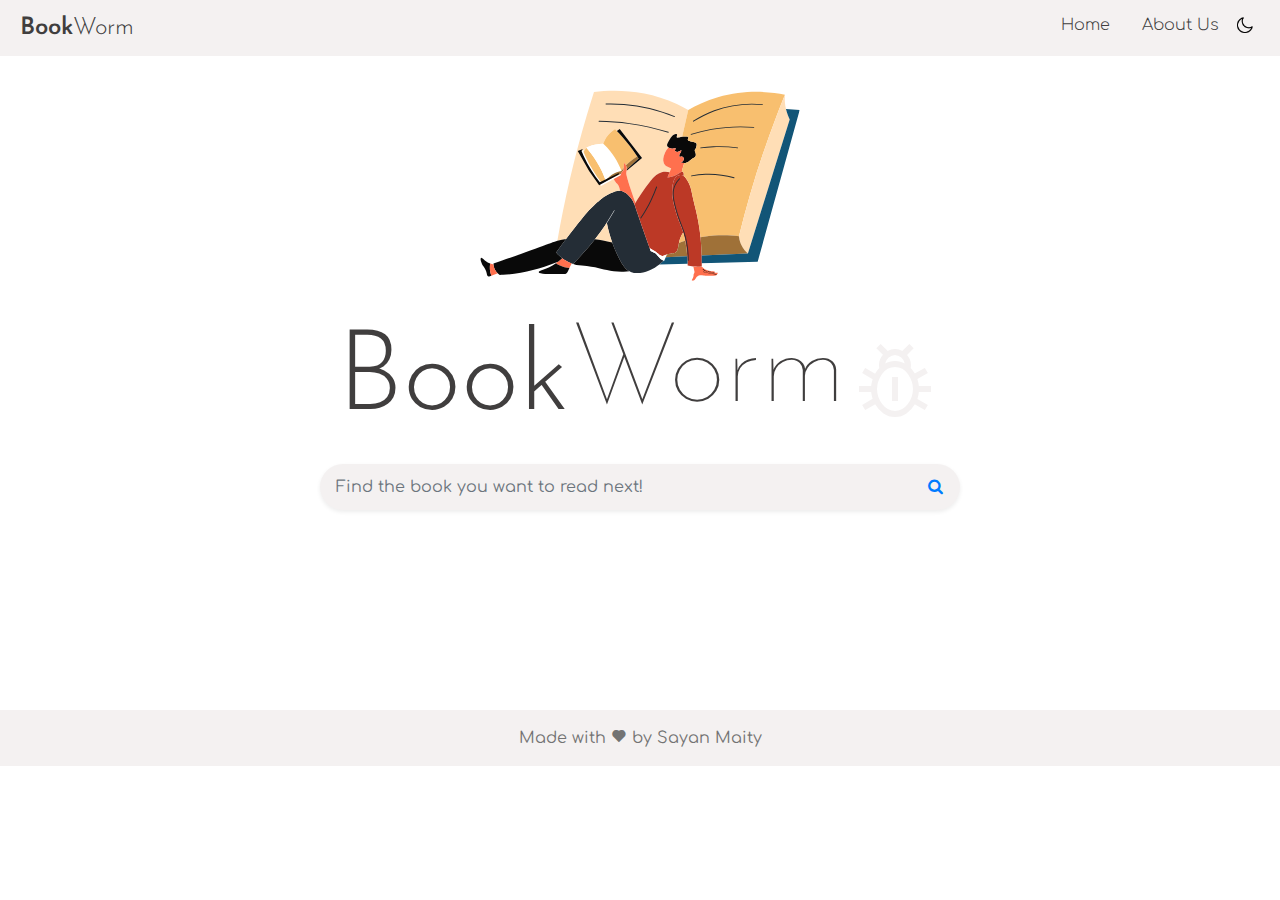
<file: index.html>
<!DOCTYPE html>
<html lang="en">

<head>
  <meta charset="UTF-8" />
  <meta http-equiv="Content-Security-Policy" content="upgrade-insecure-requests" />
  <meta http-equiv="X-UA-Compatible" content="IE=edge" />
  <meta name="viewport" content="width=device-width, initial-scale=1.0" />
  <meta name="description" content="Find the book you want to read next!" />
  <title>Book Worm</title>
  <link rel="shortcut icon" href="assets/book.png" type="image/x-icon">
  <link rel="stylesheet" href="https://cdnjs.cloudflare.com/ajax/libs/font-awesome/4.7.0/css/font-awesome.min.css" />
  <link rel="stylesheet" href="style.css" />
  <link rel="stylesheet" href="https://cdn.jsdelivr.net/npm/bootstrap@4.4.1/dist/css/bootstrap.min.css"
    integrity="sha384-Vkoo8x4CGsO3+Hhxv8T/Q5PaXtkKtu6ug5TOeNV6gBiFeWPGFN9MuhOf23Q9Ifjh" crossorigin="anonymous" />
  <link rel="stylesheet" href="https://unpkg.com/aos@next/dist/aos.css" />
  <link rel="stylesheet" href="https://fonts.googleapis.com/css2?family=Material+Symbols+Outlined:opsz,wght,FILL,GRAD@20..48,100..700,0..1,-50..200" />
  <link rel="stylesheet"
  href="https://cdn.jsdelivr.net/npm/boxicons@latest/css/boxicons.min.css">


</head>

<body class="bg">
  <script>
    // this script need to in body but before html content to avoid flickering
    const localTheme = localStorage?.getItem("theme");
    if (localTheme === "dark") {
      document.body.classList.add("dark-theme");
    } else {
      document.body.classList.remove("dark-theme");
    }
  </script>

<nav id="nav">
  <div class="container-fluid align-items-center">
    <a class="navbar-brand" href="index.html">
      <span class="text">Book</span><span class="find">Worm</span>
    </a>    
    <div class="mode d-flex align-items-center">
      <ul class="nav-menu">
        <li class="nav-item">
          <a class="nav-link" href="/index.html"> <span class="find">Home</span></a>
        </li>
        <li class="nav-item">
          <a class="nav-link" href="/about.html"> <span class="find">About Us</span></a>
        </li>
      </ul>
      <img class="logo" id="icon" src="assets/moon.png" alt="Toggle Dark Mode"/>
      <div class="hamburger">
        <span class="bar"></span>
        <span class="bar"></span>
        <span class="bar"></span>

      </div>
    </div>
  </div>
</nav>
  <header class="header" id="header">
    <img src="assets/Man-Reading-a-Book-Vector-Illustration.svg" alt="Man Reading a Book" class="illustration" />
    <h1 class="title">
      Book
      <p class="finder" style="display: inline-block">Worm</p><span class="material-symbols-outlined">
        pest_control
        </span>
    </h1>
  </header>
  <main>
    <div class="search" id="search-bar">
      <form class="search-form">
        <div class="p-1 rounded rounded-pill shadow-sm mb-5">
          <div class="input-group">
            <input type="search" id="input" placeholder="Find the book you want to read next!"
              aria-describedby="button-addon1" class="form-control border-0 " />
            <div class="input-group-append">
              <button id="button-addon1" type="submit" class="btn btn-link text-primary" aria-label="Search">
                <i class="fa fa-search"></i>
              </button>
            </div>
          </div>
        </div>
      </form>
    </div>
  </main>
  <section>
    <div class="whirly-loader" style="display: none;"></div>
    <div id="results" class="results container">
    </div>
  </section>
  
  <a href="#" id="return-to-top" class="special1" aria-label="Go to Top"> 
    <i class="fa fa-arrow-up"></i>
  </a>
  <footer>
    <div class="foot">
      Made with <i class='bx bxs-heart' ></i> by <a href="https://github.com/sayan-maity">Sayan Maity</a>
  </div> 
   </footer>
</body>

<script src="http://ajax.googleapis.com/ajax/libs/jquery/2.2.2/jquery.min.js"></script>
<script src="https://unpkg.com/aos@next/dist/aos.js"></script>
<script>
  AOS.init({
        offset: 200,
        duration: 1000
    });
</script>
<script src="main.js"></script>
</body>

</html>
</file>
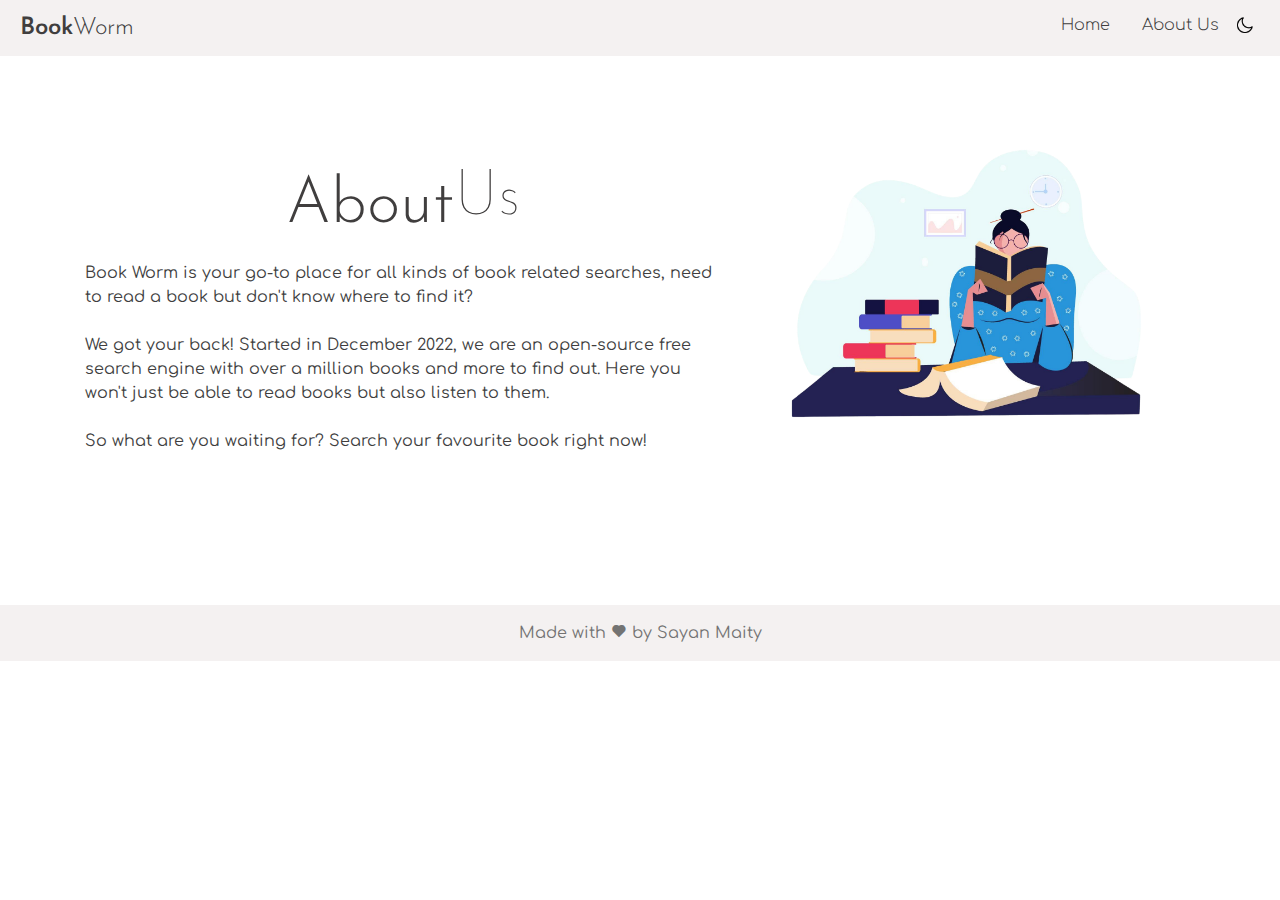
<file: about.html>
<!DOCTYPE html>
<html lang="en">

<head>
  <meta charset="UTF-8" />
  <meta http-equiv="Content-Security-Policy" content="upgrade-insecure-requests" />
  <meta http-equiv="X-UA-Compatible" content="IE=edge" />
  <meta name="viewport" content="width=device-width, initial-scale=1.0" />
  <title>Book Worm</title>
  <link rel="shortcut icon" href="./assets/book.png" type="image/x-icon">
  <link rel="stylesheet" href="https://cdnjs.cloudflare.com/ajax/libs/font-awesome/4.7.0/css/font-awesome.min.css" />
  <link rel="stylesheet" href="style.css" />
  <link rel="stylesheet" href="https://cdn.jsdelivr.net/npm/bootstrap@4.4.1/dist/css/bootstrap.min.css"
    integrity="sha384-Vkoo8x4CGsO3+Hhxv8T/Q5PaXtkKtu6ug5TOeNV6gBiFeWPGFN9MuhOf23Q9Ifjh" crossorigin="anonymous" />
  <link rel="stylesheet" href="https://unpkg.com/aos@next/dist/aos.css" />
  <link rel="stylesheet"
  href="https://cdn.jsdelivr.net/npm/boxicons@latest/css/boxicons.min.css">
</head>

<body class="bg">
  <script>
    // this script need to in body but before html content to avoid flickering
    const localTheme = localStorage?.getItem("theme");
    if (localTheme === "dark") {
      document.body.classList.add("dark-theme");
    } else {
      document.body.classList.remove("dark-theme");
    }
  </script>

<nav id="nav">
  <div class="container-fluid align-items-center">
    <a class="navbar-brand" href="index.html">
      <span class="text">Book</span><span class="find">Worm</span>
    </a>    
    <div class="mode d-flex align-items-center">
      <ul class="nav-menu">
        <li class="nav-item">
          <a class="nav-link" href="index.html"> <span class="find">Home</span></a>
        </li>
        <li class="nav-item">
          <a class="nav-link" href="about.html"> <span class="find">About Us</span></a>
        </li>
      </ul>
      <img class="logo" id="icon" src="assets/moon.png" />
      <div class="hamburger">
        <span class="bar"></span>
        <span class="bar"></span>
        <span class="bar"></span>

      </div>
    </div>
  </div>
</nav>
  <div class="container pt-5">
  <div class="row align-items-end pt-5">
<div class="col-lg-7">
  <header class="header" id="header" style="text-align: left;">
    <h1 class="title title-about">
      About
      <p class="finder" style="display: inline-block">Us</p>
    </h1>
    <div class="description" style="text-align:left;">
      Book Worm is your go-to place for all kinds of book related searches, need to read a book but don't know where to find it?<br/><br/>
      We got your back! Started in December 2022, we are an open-source free search engine with over a million books and more to find out. Here you won't just be able to read books but also listen to them.<br/><br/>
      So what are you waiting for? Search your favourite book right now!   
    </div>
    <div class="search" id="search-bar">
      <form class="search-form">
      </form>
    </div>
  </header>
</div>
<div class="col-lg-5">
    <div class="">
      <img src="assets/book-reading.png" alt="Reading Book Illustration" class="illustration-about" />
    </div>
</div>
  </div>
</div>
  <section>
    <div class="whirly-loader" style="display: none;"></div>
    <div id="results" class="results container">
    </div>
  </section>
  <a href="#" id="return-to-top" class="special1" > 
    <i class="fa fa-arrow-up" ></i>
  </a>
  <footer>
    <div class="foot">
      Made with <i class='bx bxs-heart' ></i> by <a href="https://github.com/sayan-maity">Sayan Maity</a>
  </div> 
   </footer>
</body>

<script src="http://ajax.googleapis.com/ajax/libs/jquery/2.2.2/jquery.min.js"></script>
<script src="https://unpkg.com/aos@next/dist/aos.js"></script>
<script>
  AOS.init({
        offset: 200,
        duration: 1000
    });
</script>
<script src="main.js"></script>
</body>

</html>
</file>
<file: style.css>
@import url("https://fonts.googleapis.com/css2?family=Comfortaa:wght@300;500&family=Josefin+Sans:wght@100;300&display=swap");

html {
  scroll-behavior: smooth;
  position: relative;
  min-height: 100%;
}

:root {
  --primary-color: #fff;
  --secondary-color: #403e3e;
  --nav-color: #f4f1f1;
  --search-bar-color: #f4f1f1;
  --result-card-color: #efefef;
}

.dark-theme {
  --primary-color: #323339;
  --secondary-color: #fcf4f4;
  --nav-color: #26272b;
  --search-bar-color: #3e4046;
  --result-card-color: #3e3f47;
}

/* Scroll bar */
::-webkit-scrollbar {
  width: 0.6rem;
  background-color: #e3e2e9;
  border-radius: 0.5rem;
}

::-webkit-scrollbar-thumb {
  background-color: #c8c6d2;
}

::-webkit-scrollbar-thumb:hover {
  background-color: #a19fad;
}

#nav {
  position: fixed;
  top: 0;
  width: 100%;
  height: auto;
  z-index: 100;
  background-color: var(--nav-color);
  padding: 5px 5px;
}

.text {
  position: center;
  font-size: 1.5rem;
  font-family: "Josefin Sans", sans-serif;
  font-weight: 600;
  color: var(--secondary-color);
}

.bg {
  background-color: var(--primary-color);
  transition: background 500ms;
}

.find {
  font-weight: lighter;
  font-size: 1.5rem;
  font-family: "Josefin Sans", sans-serif;
  font-weight: 300;
  color: var(--secondary-color);
}

.header {
  margin-top: 4rem;
  text-align: center;
  -webkit-animation: fadein 2s; /* Safari, Chrome and Opera > 12.1 */
  -moz-animation: fadein 2s; /* Firefox < 16 */
  -ms-animation: fadein 2s; /* Internet Explorer */
  -o-animation: fadein 2s; /* Opera < 12.1 */
  animation: fadein 2s;
}

footer {
  height: fit-content;
  margin-top: 1.5rem;
  width: 100%;
  background-color: #26272b;
}

@keyframes fadein {
  from {
    opacity: 0;
  }
  to {
    opacity: 1;
  }
}

/* Firefox < 16 */
@-moz-keyframes fadein {
  from {
    opacity: 0;
  }
  to {
    opacity: 1;
  }
}

/* Safari, Chrome and Opera > 12.1 */
@-webkit-keyframes fadein {
  from {
    opacity: 0;
  }
  to {
    opacity: 1;
  }
}

/* Opera < 12.1 */
@-o-keyframes fadein {
  from {
    opacity: 0;
  }
  to {
    opacity: 1;
  }
}

.bg-light {
  overflow: hidden;
}

.illustration {
  width: 20rem;
  margin: 5px auto;
}

.illustration-about {
  width: 100%;
  margin: 5px auto;
  max-width: 28rem;
  display: block;
}

.title {
  font-size: 7em;
  font-family: "Josefin Sans", sans-serif;
  font-weight: 300;
  color: var(--secondary-color);
  display: flex;
  justify-content: center;
  align-items: center;
}

@media only screen and (max-width: 400px) {
  .title {
    font-size: 6em;
  }
}

.title-about {
  font-size: 4em;
}

@media only screen and (max-width: 400px) {
  .title-about {
    font-size: 3em;
  }
}

.finder {
  font-weight: lighter;
}

.search {
  margin: 0 auto;
  width: 50%;
  font-family: "Comfortaa", cursive;
}

.description {
  font-family: "Comfortaa", cursive;
  color: var(--secondary-color);
}

@media only screen and (max-width: 400px) {
  .search {
    width: 90%;
  }
}

.search-form {
  background-color: var(--search-bar-color);
  border-radius: 25px;
}

.input-group input[type="search"] {
  background: transparent;
  color: var(--secondary-color);
  border: none;
  outline: none;
  border-radius: 25px;
}

.results {
  padding: 5% 15% 5% 15%;
  font-family: "Comfortaa", cursive;
  font-weight: 300;
  font-size: 1rem;
  color: var(--secondary-color);
}

.read-more-btn {
  color: #eba544;
  font-weight: 500;
  cursor: pointer;
  transition: all 0.25s ease-in-out;
}

.read-more-btn:hover {
  color: #b88236;
  transition: all 0.25s ease-in-out;
}

.remaining-description {
  display: none;
}

.remaining-description--show {
  display: inline;
}

.result {
  box-shadow: 0 4px 8px 0 rgba(0, 0, 0, 0.2);
  transition: 0.3s;
  background: var(--result-card-color);
  border-radius: 5px;
  padding: 3%;
  margin-bottom: 1.5rem;
}

.result:hover {
  box-shadow: 0 8px 16px 0 rgba(0, 0, 0, 0.2);
}

@media only screen and (max-width: 400px) {
  .illustration {
    width: 70%;
  }

  .col-md-8 {
    padding-bottom: 15px;
  }

  .col-md-8 h1 {
    font-size: 1.75rem;
  }
}

h1 {
  font-family: "Comfortaa", cursive;
  color: var(--secondary-color);
}

.result a {
  color: white;
  background: #eba544;
  border-radius: 28px;
  padding: 7px 20px;
  border: 0px;
}

.error-page {
  font-family: "Comfortaa", cursive;
  font-weight: 300;
  font-size: 1rem;
  color: #403e3e;
}

.result button {
  color: white;
  background: #eba544;
  border-radius: 28px;
  padding: 7px 20px;
  border: 0px;
  margin-left: 10px;
}

#input:focus {
  border-color: rgba(100, 100, 100, 1) !important;
  -webkit-box-shadow: none !important;
  -moz-box-shadow: none !important;
  box-shadow: none !important;
}

.mode {
  float: right;
  margin-right: 5px;
}

.mode span {
  font-family: "Comfortaa", cursive;
  font-size: 16px;
}

.mode span:hover {
  color: #eba544;
  transition: all 0.3s linear;
}

#icon {
  width: 20px;
  height: 20px;
  cursor: pointer;
}

#return-to-top {
  border: none;
  text-decoration: none;
  position: fixed;
  display: flex;
  bottom: 5%;
  text-align: center;
  align-items: center;
  justify-content: center;
  right: 5%;
  width: 50px;
  height: 50px;
  background: rgb(219, 211, 211);
  border-radius: 20px;
  -webkit-border-radius: 20px;
  -moz-border-radius: 20px;
  -webkit-transition: all 0.3s linear;
  -moz-transition: all 0.3s ease;
  -ms-transition: all 0.3s ease;
  -o-transition: all 0.3s ease;
  transition: all 0.3s ease;
  z-index: 3;
}

#return-to-top i {
  color: var(--primary-color);
  margin: 0;
  position: relative;
  font-size: 19px;
  -webkit-transition: all 0.3s ease;
  -moz-transition: all 0.3s ease;
  -ms-transition: all 0.3s ease;
  -o-transition: all 0.3s ease;
  transition: all 0.3s ease;
}

#return-to-top:hover {
  background: rgb(208, 197, 197);
  bottom: 6%;
  width: 55px;
  height: 55px;
}

#return-to-top:hover i {
  font-size: 25px;
}

#return-to-top.active {
  bottom: -1%;
  pointer-events: auto;
  opacity: 1;
}

.special1 {
  opacity: 0;
}

#input:focus {
  border-color: rgba(100, 100, 100, 1) !important;
  -webkit-box-shadow: none !important;
  -moz-box-shadow: none !important;
  box-shadow: none !important;
}

.hamburger {
  display: none;
  cursor: pointer;
}

.bar {
  display: block;
  width: 25px;
  height: 3px;
  margin: 5px auto;
  -webkit-transition: all 0.3s ease-in-out;
  transition: all 0.3s ease-in-out;
}

.nav-menu {
  display: flex;
  justify-content: space-between;
  align-items: center;
  padding: 0;
  margin: 0;
  box-sizing: border-box;
  list-style: none;
}

@media (max-width: 807px) {
  .logo {
    margin-top: 5px;
    margin-right: 5px;
  }
  .hamburger {
    display: block;
    margin-top: 5px;
    margin-left: 5px;
  }
  .bar {
    background-color: var(--secondary-color);
    margin-top: 5px;
  }
  .hamburger.active .bar:nth-child(2) {
    opacity: 0;
  }
  .hamburger.active .bar:nth-child(1) {
    transform: translateY(8px) rotate(45deg);
  }
  .hamburger.active .bar:nth-child(3) {
    transform: translateY(-8px) rotate(-45deg);
  }
  .nav-menu {
    position: fixed;
    top: -100%;
    gap: 0;
    flex-direction: column;
    background-color: var(--nav-color);
    width: 100%;
    text-align: center;
    transition: 0.3s;
  }
  .nav-item {
    margin: 3px 0;
  }
  .nav-menu.active {
    top: 56px;
    left: 0;
  }
}

.whirly-loader {
  margin-left: 50%;
}

@-moz-keyframes whirly-loader {
  0% {
    -moz-transform: rotate(0deg);
    transform: rotate(0deg);
  }
  100% {
    -moz-transform: rotate(360deg);
    transform: rotate(360deg);
  }
}

@-webkit-keyframes whirly-loader {
  0% {
    -webkit-transform: rotate(0deg);
    transform: rotate(0deg);
  }
  100% {
    -webkit-transform: rotate(360deg);
    transform: rotate(360deg);
  }
}

@keyframes whirly-loader {
  0% {
    -moz-transform: rotate(0deg);
    -ms-transform: rotate(0deg);
    -webkit-transform: rotate(0deg);
    transform: rotate(0deg);
  }
  100% {
    -moz-transform: rotate(360deg);
    -ms-transform: rotate(360deg);
    -webkit-transform: rotate(360deg);
    transform: rotate(360deg);
  }
}

/* :not(:required) hides this rule from IE9 and below */
.whirly-loader:not(:required) {
	overflow: hidden;
	position: relative;
	text-indent: -9999px;
	display: inline-block;
	width: 8px;
	height: 8px;
	background: transparent;
	-moz-border-radius: 100%;
	-webkit-border-radius: 100%;
	border-radius: 100%;
	-moz-box-shadow: #e66 0px 26px 0 6px, #e66 0.90971px 26.05079px 0 5.93333px, #e66 1.82297px 26.06967px 0 5.86667px, #e66 2.73865px 26.05647px 0 5.8px, #e66 3.65561px 26.01104px 0 5.73333px, #e66 4.57274px 25.93327px 0 5.66667px, #e66 5.48887px 25.8231px 0 5.6px, #e66 6.40287px 25.68049px 0 5.53333px, #e66 7.31358px 25.50548px 0 5.46667px, #e66 8.21985px 25.2981px 0 5.4px, #e66 9.12054px 25.05847px 0 5.33333px, #e66 10.01448px 24.78672px 0 5.26667px, #e66 10.90054px 24.48302px 0 5.2px, #e66 11.77757px 24.1476px 0 5.13333px, #e66 12.64443px 23.78072px 0 5.06667px, #e66 13.5px 23.38269px 0 5px, #e66 14.34315px 22.95384px 0 4.93333px, #e66 15.17277px 22.49455px 0 4.86667px, #e66 15.98776px 22.00526px 0 4.8px, #e66 16.78704px 21.48643px 0 4.73333px, #e66 17.56953px 20.93855px 0 4.66667px, #e66 18.33418px 20.36217px 0 4.6px, #e66 19.07995px 19.75787px 0 4.53333px, #e66 19.80582px 19.12626px 0 4.46667px, #e66 20.5108px 18.468px 0 4.4px, #e66 21.1939px 17.78379px 0 4.33333px, #e66 21.85416px 17.07434px 0 4.26667px, #e66 22.49067px 16.34043px 0 4.2px, #e66 23.10251px 15.58284px 0 4.13333px, #e66 23.68881px 14.80241px 0 4.06667px, #e66 24.24871px 14px 0 4px, #e66 24.7814px 13.1765px 0 3.93333px, #e66 25.28607px 12.33284px 0 3.86667px, #e66 25.76198px 11.46997px 0 3.8px, #e66 26.2084px 10.58888px 0 3.73333px, #e66 26.62462px 9.69057px 0 3.66667px, #e66 27.01001px 8.77608px 0 3.6px, #e66 27.36392px 7.84648px 0 3.53333px, #e66 27.68577px 6.90284px 0 3.46667px, #e66 27.97502px 5.94627px 0 3.4px, #e66 28.23116px 4.97791px 0 3.33333px, #e66 28.4537px 3.99891px 0 3.26667px, #e66 28.64223px 3.01042px 0 3.2px, #e66 28.79635px 2.01364px 0 3.13333px, #e66 28.91571px 1.00976px 0 3.06667px, #e66 29px 0px 0 3px, #e66 29.04896px -1.01441px 0 2.93333px, #e66 29.06237px -2.03224px 0 2.86667px, #e66 29.04004px -3.05223px 0 2.8px, #e66 28.98185px -4.07313px 0 2.73333px, #e66 28.88769px -5.09368px 0 2.66667px, #e66 28.75754px -6.1126px 0 2.6px, #e66 28.59138px -7.12863px 0 2.53333px, #e66 28.38926px -8.14049px 0 2.46667px, #e66 28.15127px -9.1469px 0 2.4px, #e66 27.87755px -10.1466px 0 2.33333px, #e66 27.56827px -11.1383px 0 2.26667px, #e66 27.22365px -12.12075px 0 2.2px, #e66 26.84398px -13.09268px 0 2.13333px, #e66 26.42956px -14.05285px 0 2.06667px, #e66 25.98076px -15px 0 2px, #e66 25.49798px -15.93291px 0 1.93333px, #e66 24.98167px -16.85035px 0 1.86667px, #e66 24.43231px -17.75111px 0 1.8px, #e66 23.85046px -18.63402px 0 1.73333px, #e66 23.23668px -19.49789px 0 1.66667px, #e66 22.5916px -20.34157px 0 1.6px, #e66 21.91589px -21.16393px 0 1.53333px, #e66 21.21024px -21.96384px 0 1.46667px, #e66 20.4754px -22.74023px 0 1.4px, #e66 19.71215px -23.49203px 0 1.33333px, #e66 18.92133px -24.2182px 0 1.26667px, #e66 18.10379px -24.91772px 0 1.2px, #e66 17.26042px -25.58963px 0 1.13333px, #e66 16.39217px -26.23295px 0 1.06667px, #e66 15.5px -26.84679px 0 1px, #e66 14.58492px -27.43024px 0 0.93333px, #e66 13.64796px -27.98245px 0 0.86667px, #e66 12.69018px -28.50262px 0 0.8px, #e66 11.7127px -28.98995px 0 0.73333px, #e66 10.71663px -29.4437px 0 0.66667px, #e66 9.70313px -29.86317px 0 0.6px, #e66 8.67339px -30.2477px 0 0.53333px, #e66 7.6286px -30.59666px 0 0.46667px, #e66 6.57001px -30.90946px 0 0.4px, #e66 5.49886px -31.18558px 0 0.33333px, #e66 4.41643px -31.42451px 0 0.26667px, #e66 3.32401px -31.6258px 0 0.2px, #e66 2.22291px -31.78904px 0 0.13333px, #e66 1.11446px -31.91388px 0 0.06667px, #e66 0px -32px 0 0px, #e66 -1.11911px -32.04713px 0 -0.06667px, #e66 -2.24151px -32.05506px 0 -0.13333px, #e66 -3.36582px -32.02361px 0 -0.2px, #e66 -4.49065px -31.95265px 0 -0.26667px, #e66 -5.61462px -31.84212px 0 -0.33333px, #e66 -6.73634px -31.69198px 0 -0.4px, #e66 -7.8544px -31.50227px 0 -0.46667px, #e66 -8.9674px -31.27305px 0 -0.53333px, #e66 -10.07395px -31.00444px 0 -0.6px, #e66 -11.17266px -30.69663px 0 -0.66667px, #e66 -12.26212px -30.34982px 0 -0.73333px, #e66 -13.34096px -29.96429px 0 -0.8px, #e66 -14.4078px -29.54036px 0 -0.86667px, #e66 -15.46126px -29.07841px 0 -0.93333px, #e66 -16.5px -28.57884px 0 -1px, #e66 -17.52266px -28.04212px 0 -1.06667px, #e66 -18.52792px -27.46878px 0 -1.13333px, #e66 -19.51447px -26.85936px 0 -1.2px, #e66 -20.48101px -26.21449px 0 -1.26667px, #e66 -21.42625px -25.53481px 0 -1.33333px, #e66 -22.34896px -24.82104px 0 -1.4px, #e66 -23.2479px -24.07391px 0 -1.46667px, #e66 -24.12186px -23.29421px 0 -1.53333px, #e66 -24.96967px -22.48279px 0 -1.6px, #e66 -25.79016px -21.64052px 0 -1.66667px, #e66 -26.58223px -20.76831px 0 -1.73333px, #e66 -27.34477px -19.86714px 0 -1.8px, #e66 -28.07674px -18.938px 0 -1.86667px, #e66 -28.7771px -17.98193px 0 -1.93333px, #e66 -29.44486px -17px 0 -2px, #e66 -30.07908px -15.99333px 0 -2.06667px, #e66 -30.67884px -14.96307px 0 -2.13333px, #e66 -31.24325px -13.91039px 0 -2.2px, #e66 -31.7715px -12.83652px 0 -2.26667px, #e66 -32.26278px -11.74269px 0 -2.33333px, #e66 -32.71634px -10.63018px 0 -2.4px, #e66 -33.13149px -9.5003px 0 -2.46667px, #e66 -33.50755px -8.35437px 0 -2.53333px, #e66 -33.84391px -7.19374px 0 -2.6px, #e66 -34.14px -6.0198px 0 -2.66667px, #e66 -34.39531px -4.83395px 0 -2.73333px, #e66 -34.60936px -3.63759px 0 -2.8px, #e66 -34.78173px -2.43218px 0 -2.86667px, #e66 -34.91205px -1.21916px 0 -2.93333px, #e66 -35px 0px 0 -3px, #e66 -35.04531px 1.22381px 0 -3.06667px, #e66 -35.04775px 2.45078px 0 -3.13333px, #e66 -35.00717px 3.6794px 0 -3.2px, #e66 -34.92345px 4.90817px 0 -3.26667px, #e66 -34.79654px 6.13557px 0 -3.33333px, #e66 -34.62643px 7.36007px 0 -3.4px, #e66 -34.41316px 8.58016px 0 -3.46667px, #e66 -34.15683px 9.79431px 0 -3.53333px, #e66 -33.85761px 11.001px 0 -3.6px, #e66 -33.5157px 12.19872px 0 -3.66667px, #e66 -33.13137px 13.38594px 0 -3.73333px, #e66 -32.70493px 14.56117px 0 -3.8px, #e66 -32.23675px 15.72291px 0 -3.86667px, #e66 -31.72725px 16.86968px 0 -3.93333px, #e66 -31.17691px 18px 0 -4px, #e66 -30.58627px 19.11242px 0 -4.06667px, #e66 -29.95589px 20.2055px 0 -4.13333px, #e66 -29.28642px 21.27783px 0 -4.2px, #e66 -28.57852px 22.32799px 0 -4.26667px, #e66 -27.83295px 23.35462px 0 -4.33333px, #e66 -27.05047px 24.35635px 0 -4.4px, #e66 -26.23192px 25.33188px 0 -4.46667px, #e66 -25.37819px 26.27988px 0 -4.53333px, #e66 -24.49018px 27.1991px 0 -4.6px, #e66 -23.56888px 28.0883px 0 -4.66667px, #e66 -22.6153px 28.94626px 0 -4.73333px, #e66 -21.6305px 29.77183px 0 -4.8px, #e66 -20.61558px 30.56385px 0 -4.86667px, #e66 -19.57168px 31.32124px 0 -4.93333px, #e66 -18.5px 32.04294px 0 -5px, #e66 -17.40175px 32.72792px 0 -5.06667px, #e66 -16.27818px 33.37522px 0 -5.13333px, #e66 -15.1306px 33.98389px 0 -5.2px, #e66 -13.96034px 34.55305px 0 -5.26667px, #e66 -12.76875px 35.08186px 0 -5.33333px, #e66 -11.55724px 35.56951px 0 -5.4px, #e66 -10.32721px 36.01527px 0 -5.46667px, #e66 -9.08014px 36.41843px 0 -5.53333px, #e66 -7.81748px 36.77835px 0 -5.6px, #e66 -6.54075px 37.09443px 0 -5.66667px, #e66 -5.25147px 37.36612px 0 -5.73333px, #e66 -3.95118px 37.59293px 0 -5.8px, #e66 -2.64145px 37.77443px 0 -5.86667px, #e66 -1.32385px 37.91023px 0 -5.93333px;
	-webkit-box-shadow: #e66 0px 26px 0 6px, #e66 0.90971px 26.05079px 0 5.93333px, #e66 1.82297px 26.06967px 0 5.86667px, #e66 2.73865px 26.05647px 0 5.8px, #e66 3.65561px 26.01104px 0 5.73333px, #e66 4.57274px 25.93327px 0 5.66667px, #e66 5.48887px 25.8231px 0 5.6px, #e66 6.40287px 25.68049px 0 5.53333px, #e66 7.31358px 25.50548px 0 5.46667px, #e66 8.21985px 25.2981px 0 5.4px, #e66 9.12054px 25.05847px 0 5.33333px, #e66 10.01448px 24.78672px 0 5.26667px, #e66 10.90054px 24.48302px 0 5.2px, #e66 11.77757px 24.1476px 0 5.13333px, #e66 12.64443px 23.78072px 0 5.06667px, #e66 13.5px 23.38269px 0 5px, #e66 14.34315px 22.95384px 0 4.93333px, #e66 15.17277px 22.49455px 0 4.86667px, #e66 15.98776px 22.00526px 0 4.8px, #e66 16.78704px 21.48643px 0 4.73333px, #e66 17.56953px 20.93855px 0 4.66667px, #e66 18.33418px 20.36217px 0 4.6px, #e66 19.07995px 19.75787px 0 4.53333px, #e66 19.80582px 19.12626px 0 4.46667px, #e66 20.5108px 18.468px 0 4.4px, #e66 21.1939px 17.78379px 0 4.33333px, #e66 21.85416px 17.07434px 0 4.26667px, #e66 22.49067px 16.34043px 0 4.2px, #e66 23.10251px 15.58284px 0 4.13333px, #e66 23.68881px 14.80241px 0 4.06667px, #e66 24.24871px 14px 0 4px, #e66 24.7814px 13.1765px 0 3.93333px, #e66 25.28607px 12.33284px 0 3.86667px, #e66 25.76198px 11.46997px 0 3.8px, #e66 26.2084px 10.58888px 0 3.73333px, #e66 26.62462px 9.69057px 0 3.66667px, #e66 27.01001px 8.77608px 0 3.6px, #e66 27.36392px 7.84648px 0 3.53333px, #e66 27.68577px 6.90284px 0 3.46667px, #e66 27.97502px 5.94627px 0 3.4px, #e66 28.23116px 4.97791px 0 3.33333px, #e66 28.4537px 3.99891px 0 3.26667px, #e66 28.64223px 3.01042px 0 3.2px, #e66 28.79635px 2.01364px 0 3.13333px, #e66 28.91571px 1.00976px 0 3.06667px, #e66 29px 0px 0 3px, #e66 29.04896px -1.01441px 0 2.93333px, #e66 29.06237px -2.03224px 0 2.86667px, #e66 29.04004px -3.05223px 0 2.8px, #e66 28.98185px -4.07313px 0 2.73333px, #e66 28.88769px -5.09368px 0 2.66667px, #e66 28.75754px -6.1126px 0 2.6px, #e66 28.59138px -7.12863px 0 2.53333px, #e66 28.38926px -8.14049px 0 2.46667px, #e66 28.15127px -9.1469px 0 2.4px, #e66 27.87755px -10.1466px 0 2.33333px, #e66 27.56827px -11.1383px 0 2.26667px, #e66 27.22365px -12.12075px 0 2.2px, #e66 26.84398px -13.09268px 0 2.13333px, #e66 26.42956px -14.05285px 0 2.06667px, #e66 25.98076px -15px 0 2px, #e66 25.49798px -15.93291px 0 1.93333px, #e66 24.98167px -16.85035px 0 1.86667px, #e66 24.43231px -17.75111px 0 1.8px, #e66 23.85046px -18.63402px 0 1.73333px, #e66 23.23668px -19.49789px 0 1.66667px, #e66 22.5916px -20.34157px 0 1.6px, #e66 21.91589px -21.16393px 0 1.53333px, #e66 21.21024px -21.96384px 0 1.46667px, #e66 20.4754px -22.74023px 0 1.4px, #e66 19.71215px -23.49203px 0 1.33333px, #e66 18.92133px -24.2182px 0 1.26667px, #e66 18.10379px -24.91772px 0 1.2px, #e66 17.26042px -25.58963px 0 1.13333px, #e66 16.39217px -26.23295px 0 1.06667px, #e66 15.5px -26.84679px 0 1px, #e66 14.58492px -27.43024px 0 0.93333px, #e66 13.64796px -27.98245px 0 0.86667px, #e66 12.69018px -28.50262px 0 0.8px, #e66 11.7127px -28.98995px 0 0.73333px, #e66 10.71663px -29.4437px 0 0.66667px, #e66 9.70313px -29.86317px 0 0.6px, #e66 8.67339px -30.2477px 0 0.53333px, #e66 7.6286px -30.59666px 0 0.46667px, #e66 6.57001px -30.90946px 0 0.4px, #e66 5.49886px -31.18558px 0 0.33333px, #e66 4.41643px -31.42451px 0 0.26667px, #e66 3.32401px -31.6258px 0 0.2px, #e66 2.22291px -31.78904px 0 0.13333px, #e66 1.11446px -31.91388px 0 0.06667px, #e66 0px -32px 0 0px, #e66 -1.11911px -32.04713px 0 -0.06667px, #e66 -2.24151px -32.05506px 0 -0.13333px, #e66 -3.36582px -32.02361px 0 -0.2px, #e66 -4.49065px -31.95265px 0 -0.26667px, #e66 -5.61462px -31.84212px 0 -0.33333px, #e66 -6.73634px -31.69198px 0 -0.4px, #e66 -7.8544px -31.50227px 0 -0.46667px, #e66 -8.9674px -31.27305px 0 -0.53333px, #e66 -10.07395px -31.00444px 0 -0.6px, #e66 -11.17266px -30.69663px 0 -0.66667px, #e66 -12.26212px -30.34982px 0 -0.73333px, #e66 -13.34096px -29.96429px 0 -0.8px, #e66 -14.4078px -29.54036px 0 -0.86667px, #e66 -15.46126px -29.07841px 0 -0.93333px, #e66 -16.5px -28.57884px 0 -1px, #e66 -17.52266px -28.04212px 0 -1.06667px, #e66 -18.52792px -27.46878px 0 -1.13333px, #e66 -19.51447px -26.85936px 0 -1.2px, #e66 -20.48101px -26.21449px 0 -1.26667px, #e66 -21.42625px -25.53481px 0 -1.33333px, #e66 -22.34896px -24.82104px 0 -1.4px, #e66 -23.2479px -24.07391px 0 -1.46667px, #e66 -24.12186px -23.29421px 0 -1.53333px, #e66 -24.96967px -22.48279px 0 -1.6px, #e66 -25.79016px -21.64052px 0 -1.66667px, #e66 -26.58223px -20.76831px 0 -1.73333px, #e66 -27.34477px -19.86714px 0 -1.8px, #e66 -28.07674px -18.938px 0 -1.86667px, #e66 -28.7771px -17.98193px 0 -1.93333px, #e66 -29.44486px -17px 0 -2px, #e66 -30.07908px -15.99333px 0 -2.06667px, #e66 -30.67884px -14.96307px 0 -2.13333px, #e66 -31.24325px -13.91039px 0 -2.2px, #e66 -31.7715px -12.83652px 0 -2.26667px, #e66 -32.26278px -11.74269px 0 -2.33333px, #e66 -32.71634px -10.63018px 0 -2.4px, #e66 -33.13149px -9.5003px 0 -2.46667px, #e66 -33.50755px -8.35437px 0 -2.53333px, #e66 -33.84391px -7.19374px 0 -2.6px, #e66 -34.14px -6.0198px 0 -2.66667px, #e66 -34.39531px -4.83395px 0 -2.73333px, #e66 -34.60936px -3.63759px 0 -2.8px, #e66 -34.78173px -2.43218px 0 -2.86667px, #e66 -34.91205px -1.21916px 0 -2.93333px, #e66 -35px 0px 0 -3px, #e66 -35.04531px 1.22381px 0 -3.06667px, #e66 -35.04775px 2.45078px 0 -3.13333px, #e66 -35.00717px 3.6794px 0 -3.2px, #e66 -34.92345px 4.90817px 0 -3.26667px, #e66 -34.79654px 6.13557px 0 -3.33333px, #e66 -34.62643px 7.36007px 0 -3.4px, #e66 -34.41316px 8.58016px 0 -3.46667px, #e66 -34.15683px 9.79431px 0 -3.53333px, #e66 -33.85761px 11.001px 0 -3.6px, #e66 -33.5157px 12.19872px 0 -3.66667px, #e66 -33.13137px 13.38594px 0 -3.73333px, #e66 -32.70493px 14.56117px 0 -3.8px, #e66 -32.23675px 15.72291px 0 -3.86667px, #e66 -31.72725px 16.86968px 0 -3.93333px, #e66 -31.17691px 18px 0 -4px, #e66 -30.58627px 19.11242px 0 -4.06667px, #e66 -29.95589px 20.2055px 0 -4.13333px, #e66 -29.28642px 21.27783px 0 -4.2px, #e66 -28.57852px 22.32799px 0 -4.26667px, #e66 -27.83295px 23.35462px 0 -4.33333px, #e66 -27.05047px 24.35635px 0 -4.4px, #e66 -26.23192px 25.33188px 0 -4.46667px, #e66 -25.37819px 26.27988px 0 -4.53333px, #e66 -24.49018px 27.1991px 0 -4.6px, #e66 -23.56888px 28.0883px 0 -4.66667px, #e66 -22.6153px 28.94626px 0 -4.73333px, #e66 -21.6305px 29.77183px 0 -4.8px, #e66 -20.61558px 30.56385px 0 -4.86667px, #e66 -19.57168px 31.32124px 0 -4.93333px, #e66 -18.5px 32.04294px 0 -5px, #e66 -17.40175px 32.72792px 0 -5.06667px, #e66 -16.27818px 33.37522px 0 -5.13333px, #e66 -15.1306px 33.98389px 0 -5.2px, #e66 -13.96034px 34.55305px 0 -5.26667px, #e66 -12.76875px 35.08186px 0 -5.33333px, #e66 -11.55724px 35.56951px 0 -5.4px, #e66 -10.32721px 36.01527px 0 -5.46667px, #e66 -9.08014px 36.41843px 0 -5.53333px, #e66 -7.81748px 36.77835px 0 -5.6px, #e66 -6.54075px 37.09443px 0 -5.66667px, #e66 -5.25147px 37.36612px 0 -5.73333px, #e66 -3.95118px 37.59293px 0 -5.8px, #e66 -2.64145px 37.77443px 0 -5.86667px, #e66 -1.32385px 37.91023px 0 -5.93333px;
	box-shadow: #e66 0px 26px 0 6px, #e66 0.90971px 26.05079px 0 5.93333px, #e66 1.82297px 26.06967px 0 5.86667px, #e66 2.73865px 26.05647px 0 5.8px, #e66 3.65561px 26.01104px 0 5.73333px, #e66 4.57274px 25.93327px 0 5.66667px, #e66 5.48887px 25.8231px 0 5.6px, #e66 6.40287px 25.68049px 0 5.53333px, #e66 7.31358px 25.50548px 0 5.46667px, #e66 8.21985px 25.2981px 0 5.4px, #e66 9.12054px 25.05847px 0 5.33333px, #e66 10.01448px 24.78672px 0 5.26667px, #e66 10.90054px 24.48302px 0 5.2px, #e66 11.77757px 24.1476px 0 5.13333px, #e66 12.64443px 23.78072px 0 5.06667px, #e66 13.5px 23.38269px 0 5px, #e66 14.34315px 22.95384px 0 4.93333px, #e66 15.17277px 22.49455px 0 4.86667px, #e66 15.98776px 22.00526px 0 4.8px, #e66 16.78704px 21.48643px 0 4.73333px, #e66 17.56953px 20.93855px 0 4.66667px, #e66 18.33418px 20.36217px 0 4.6px, #e66 19.07995px 19.75787px 0 4.53333px, #e66 19.80582px 19.12626px 0 4.46667px, #e66 20.5108px 18.468px 0 4.4px, #e66 21.1939px 17.78379px 0 4.33333px, #e66 21.85416px 17.07434px 0 4.26667px, #e66 22.49067px 16.34043px 0 4.2px, #e66 23.10251px 15.58284px 0 4.13333px, #e66 23.68881px 14.80241px 0 4.06667px, #e66 24.24871px 14px 0 4px, #e66 24.7814px 13.1765px 0 3.93333px, #e66 25.28607px 12.33284px 0 3.86667px, #e66 25.76198px 11.46997px 0 3.8px, #e66 26.2084px 10.58888px 0 3.73333px, #e66 26.62462px 9.69057px 0 3.66667px, #e66 27.01001px 8.77608px 0 3.6px, #e66 27.36392px 7.84648px 0 3.53333px, #e66 27.68577px 6.90284px 0 3.46667px, #e66 27.97502px 5.94627px 0 3.4px, #e66 28.23116px 4.97791px 0 3.33333px, #e66 28.4537px 3.99891px 0 3.26667px, #e66 28.64223px 3.01042px 0 3.2px, #e66 28.79635px 2.01364px 0 3.13333px, #e66 28.91571px 1.00976px 0 3.06667px, #e66 29px 0px 0 3px, #e66 29.04896px -1.01441px 0 2.93333px, #e66 29.06237px -2.03224px 0 2.86667px, #e66 29.04004px -3.05223px 0 2.8px, #e66 28.98185px -4.07313px 0 2.73333px, #e66 28.88769px -5.09368px 0 2.66667px, #e66 28.75754px -6.1126px 0 2.6px, #e66 28.59138px -7.12863px 0 2.53333px, #e66 28.38926px -8.14049px 0 2.46667px, #e66 28.15127px -9.1469px 0 2.4px, #e66 27.87755px -10.1466px 0 2.33333px, #e66 27.56827px -11.1383px 0 2.26667px, #e66 27.22365px -12.12075px 0 2.2px, #e66 26.84398px -13.09268px 0 2.13333px, #e66 26.42956px -14.05285px 0 2.06667px, #e66 25.98076px -15px 0 2px, #e66 25.49798px -15.93291px 0 1.93333px, #e66 24.98167px -16.85035px 0 1.86667px, #e66 24.43231px -17.75111px 0 1.8px, #e66 23.85046px -18.63402px 0 1.73333px, #e66 23.23668px -19.49789px 0 1.66667px, #e66 22.5916px -20.34157px 0 1.6px, #e66 21.91589px -21.16393px 0 1.53333px, #e66 21.21024px -21.96384px 0 1.46667px, #e66 20.4754px -22.74023px 0 1.4px, #e66 19.71215px -23.49203px 0 1.33333px, #e66 18.92133px -24.2182px 0 1.26667px, #e66 18.10379px -24.91772px 0 1.2px, #e66 17.26042px -25.58963px 0 1.13333px, #e66 16.39217px -26.23295px 0 1.06667px, #e66 15.5px -26.84679px 0 1px, #e66 14.58492px -27.43024px 0 0.93333px, #e66 13.64796px -27.98245px 0 0.86667px, #e66 12.69018px -28.50262px 0 0.8px, #e66 11.7127px -28.98995px 0 0.73333px, #e66 10.71663px -29.4437px 0 0.66667px, #e66 9.70313px -29.86317px 0 0.6px, #e66 8.67339px -30.2477px 0 0.53333px, #e66 7.6286px -30.59666px 0 0.46667px, #e66 6.57001px -30.90946px 0 0.4px, #e66 5.49886px -31.18558px 0 0.33333px, #e66 4.41643px -31.42451px 0 0.26667px, #e66 3.32401px -31.6258px 0 0.2px, #e66 2.22291px -31.78904px 0 0.13333px, #e66 1.11446px -31.91388px 0 0.06667px, #e66 0px -32px 0 0px, #e66 -1.11911px -32.04713px 0 -0.06667px, #e66 -2.24151px -32.05506px 0 -0.13333px, #e66 -3.36582px -32.02361px 0 -0.2px, #e66 -4.49065px -31.95265px 0 -0.26667px, #e66 -5.61462px -31.84212px 0 -0.33333px, #e66 -6.73634px -31.69198px 0 -0.4px, #e66 -7.8544px -31.50227px 0 -0.46667px, #e66 -8.9674px -31.27305px 0 -0.53333px, #e66 -10.07395px -31.00444px 0 -0.6px, #e66 -11.17266px -30.69663px 0 -0.66667px, #e66 -12.26212px -30.34982px 0 -0.73333px, #e66 -13.34096px -29.96429px 0 -0.8px, #e66 -14.4078px -29.54036px 0 -0.86667px, #e66 -15.46126px -29.07841px 0 -0.93333px, #e66 -16.5px -28.57884px 0 -1px, #e66 -17.52266px -28.04212px 0 -1.06667px, #e66 -18.52792px -27.46878px 0 -1.13333px, #e66 -19.51447px -26.85936px 0 -1.2px, #e66 -20.48101px -26.21449px 0 -1.26667px, #e66 -21.42625px -25.53481px 0 -1.33333px, #e66 -22.34896px -24.82104px 0 -1.4px, #e66 -23.2479px -24.07391px 0 -1.46667px, #e66 -24.12186px -23.29421px 0 -1.53333px, #e66 -24.96967px -22.48279px 0 -1.6px, #e66 -25.79016px -21.64052px 0 -1.66667px, #e66 -26.58223px -20.76831px 0 -1.73333px, #e66 -27.34477px -19.86714px 0 -1.8px, #e66 -28.07674px -18.938px 0 -1.86667px, #e66 -28.7771px -17.98193px 0 -1.93333px, #e66 -29.44486px -17px 0 -2px, #e66 -30.07908px -15.99333px 0 -2.06667px, #e66 -30.67884px -14.96307px 0 -2.13333px, #e66 -31.24325px -13.91039px 0 -2.2px, #e66 -31.7715px -12.83652px 0 -2.26667px, #e66 -32.26278px -11.74269px 0 -2.33333px, #e66 -32.71634px -10.63018px 0 -2.4px, #e66 -33.13149px -9.5003px 0 -2.46667px, #e66 -33.50755px -8.35437px 0 -2.53333px, #e66 -33.84391px -7.19374px 0 -2.6px, #e66 -34.14px -6.0198px 0 -2.66667px, #e66 -34.39531px -4.83395px 0 -2.73333px, #e66 -34.60936px -3.63759px 0 -2.8px, #e66 -34.78173px -2.43218px 0 -2.86667px, #e66 -34.91205px -1.21916px 0 -2.93333px, #e66 -35px 0px 0 -3px, #e66 -35.04531px 1.22381px 0 -3.06667px, #e66 -35.04775px 2.45078px 0 -3.13333px, #e66 -35.00717px 3.6794px 0 -3.2px, #e66 -34.92345px 4.90817px 0 -3.26667px, #e66 -34.79654px 6.13557px 0 -3.33333px, #e66 -34.62643px 7.36007px 0 -3.4px, #e66 -34.41316px 8.58016px 0 -3.46667px, #e66 -34.15683px 9.79431px 0 -3.53333px, #e66 -33.85761px 11.001px 0 -3.6px, #e66 -33.5157px 12.19872px 0 -3.66667px, #e66 -33.13137px 13.38594px 0 -3.73333px, #e66 -32.70493px 14.56117px 0 -3.8px, #e66 -32.23675px 15.72291px 0 -3.86667px, #e66 -31.72725px 16.86968px 0 -3.93333px, #e66 -31.17691px 18px 0 -4px, #e66 -30.58627px 19.11242px 0 -4.06667px, #e66 -29.95589px 20.2055px 0 -4.13333px, #e66 -29.28642px 21.27783px 0 -4.2px, #e66 -28.57852px 22.32799px 0 -4.26667px, #e66 -27.83295px 23.35462px 0 -4.33333px, #e66 -27.05047px 24.35635px 0 -4.4px, #e66 -26.23192px 25.33188px 0 -4.46667px, #e66 -25.37819px 26.27988px 0 -4.53333px, #e66 -24.49018px 27.1991px 0 -4.6px, #e66 -23.56888px 28.0883px 0 -4.66667px, #e66 -22.6153px 28.94626px 0 -4.73333px, #e66 -21.6305px 29.77183px 0 -4.8px, #e66 -20.61558px 30.56385px 0 -4.86667px, #e66 -19.57168px 31.32124px 0 -4.93333px, #e66 -18.5px 32.04294px 0 -5px, #e66 -17.40175px 32.72792px 0 -5.06667px, #e66 -16.27818px 33.37522px 0 -5.13333px, #e66 -15.1306px 33.98389px 0 -5.2px, #e66 -13.96034px 34.55305px 0 -5.26667px, #e66 -12.76875px 35.08186px 0 -5.33333px, #e66 -11.55724px 35.56951px 0 -5.4px, #e66 -10.32721px 36.01527px 0 -5.46667px, #e66 -9.08014px 36.41843px 0 -5.53333px, #e66 -7.81748px 36.77835px 0 -5.6px, #e66 -6.54075px 37.09443px 0 -5.66667px, #e66 -5.25147px 37.36612px 0 -5.73333px, #e66 -3.95118px 37.59293px 0 -5.8px, #e66 -2.64145px 37.77443px 0 -5.86667px, #e66 -1.32385px 37.91023px 0 -5.93333px;
	-moz-animation: whirly-loader 1.25s infinite linear;
	-webkit-animation: whirly-loader 1.25s infinite linear;
	animation: whirly-loader 1.25s infinite linear;
	-moz-transform-origin: 50% 50%;
	-ms-transform-origin: 50% 50%;
	-webkit-transform-origin: 50% 50%;
	transform-origin: 50% 50%;
}

footer{
  bottom: 0;
  left: 0;
  position: block;

}
.foot {
	color: #737373;
	text-align: center;
	font-family: "Comfortaa", cursive;
	padding: 1rem 0;
	width: 100%;
  background-color: var(--nav-color);
}

.foot a {
  color: #737373 !important;
  transition: all 0.3s linear;
}

.foot a:hover {
  text-decoration: underline;
}




h1.title span {
  /* color: red; */
  font-size: 6rem;
  color: var(--nav-color);
}
</file>
